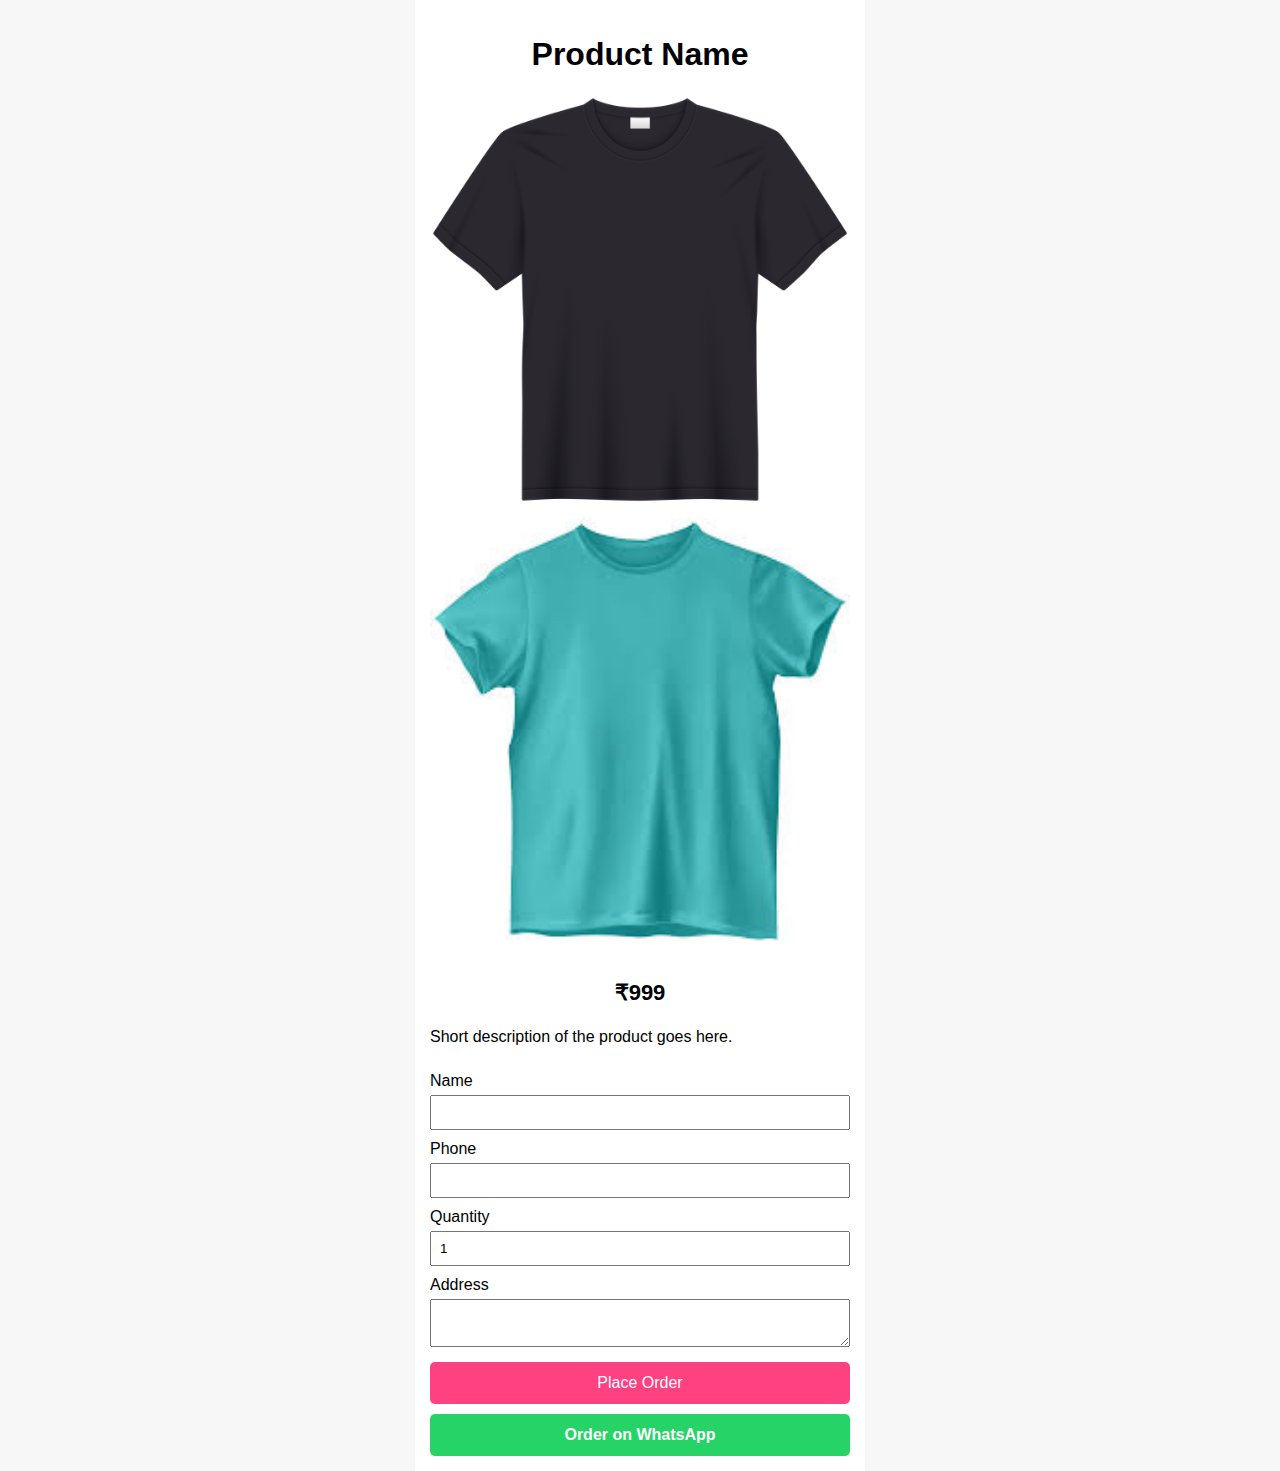
<file: products/product1.html>
<!DOCTYPE html>
<html lang="en">
<head>
  <meta charset="UTF-8">
  <title>Product Name</title>
  <meta name="viewport" content="width=device-width, initial-scale=1.0">
  <link rel="stylesheet" href="../css/style.css">
</head>
<body>

<div class="container">

  <h1>Product Name</h1>

  <!-- Image Gallery -->
  <div class="gallery">
    <img src="../images/product1.png">
    <img src="../images/product2.jpeg">
  </div>

  <p class="price">₹999</p>

  <p class="description">
    Short description of the product goes here.
  </p>

  <!-- Order Form -->
  <form action="https://formspree.io/f/mojjqrlb" method="POST">

    <input type="hidden" name="product" value="Product Name">

    <label>Name</label>
    <input type="text" name="name" required>

    <label>Phone</label>
    <input type="tel" name="phone" required>

    <label>Quantity</label>
    <input type="number" name="quantity" min="1" value="1">

    <label>Address</label>
    <textarea name="address" required></textarea>

    <button type="submit">Place Order</button>

  </form>
  <a
    class="whatsapp-btn"
    href="https://wa.me/91X7907859744?text=Hi, I want to order {{PRODUCT_NAME}}"
    target="_blank">
    Order on WhatsApp
  </a>
</div>

</body>
</html>
</file>
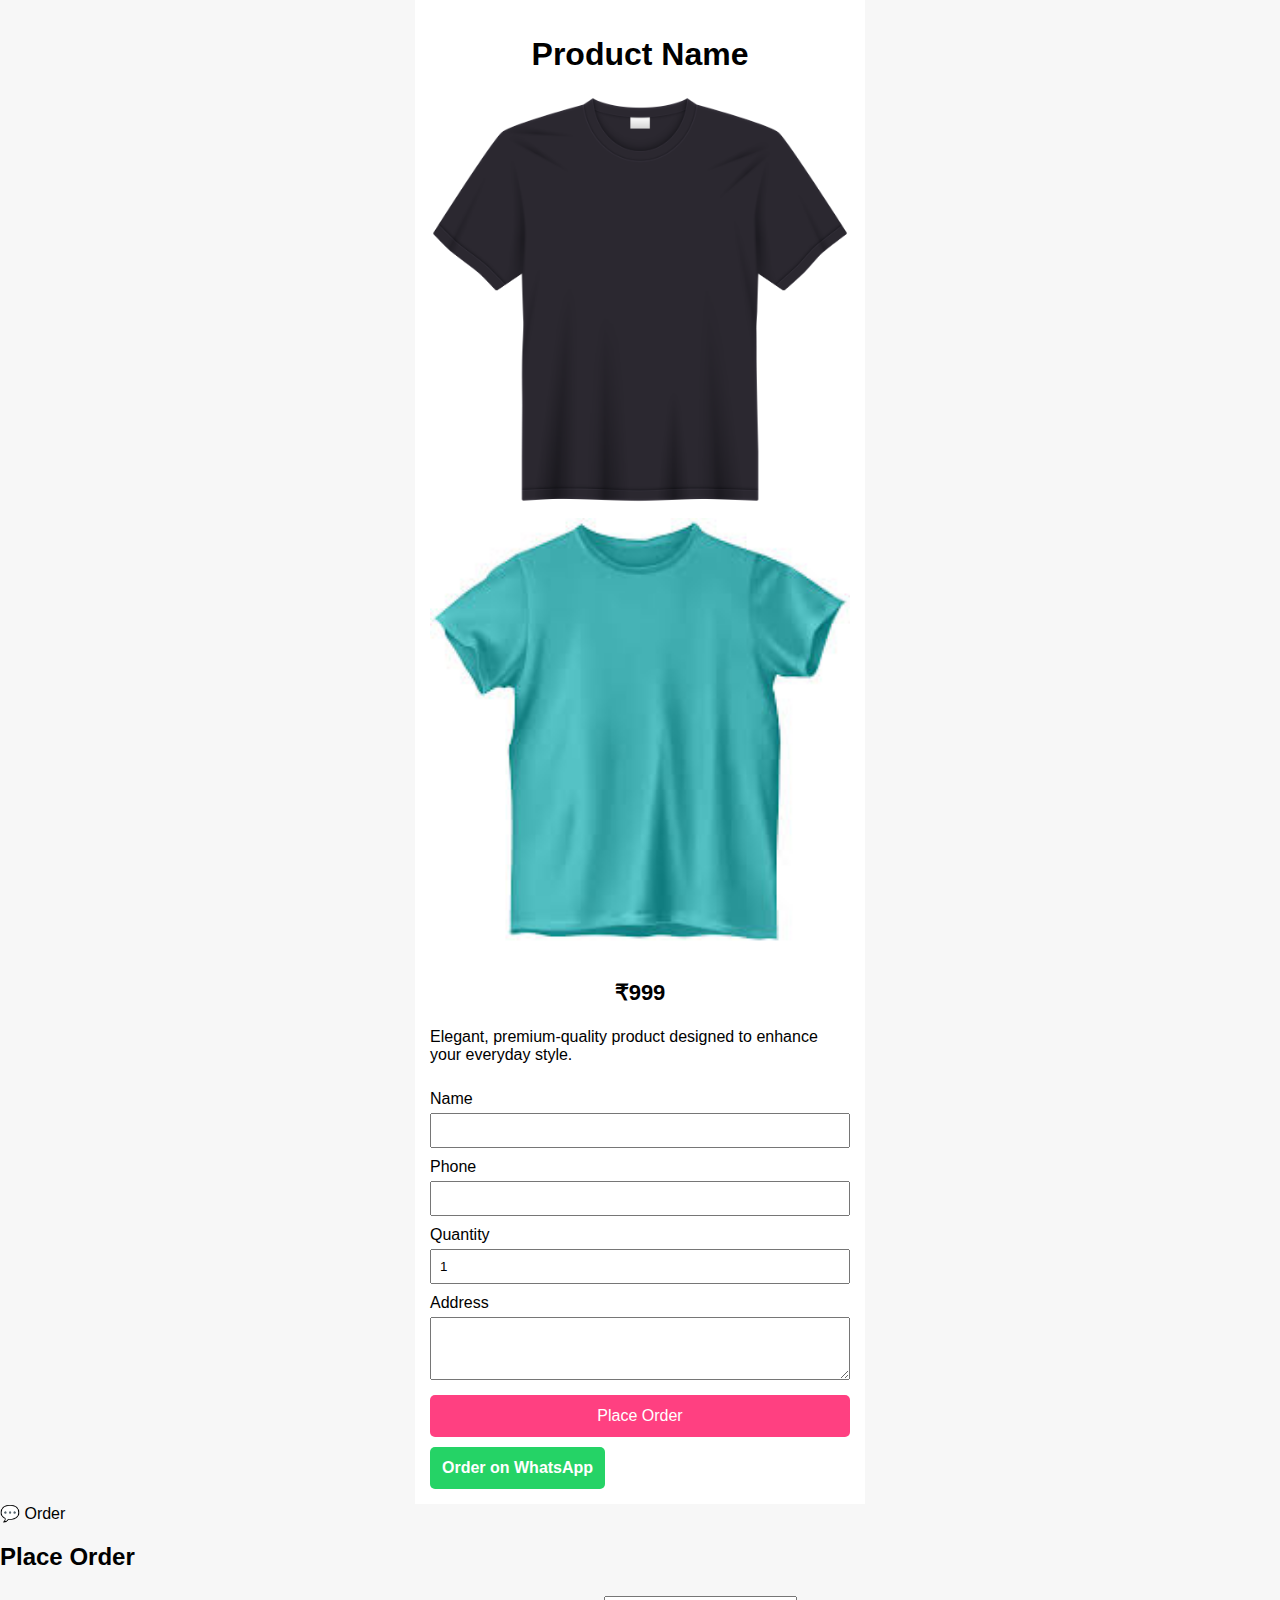
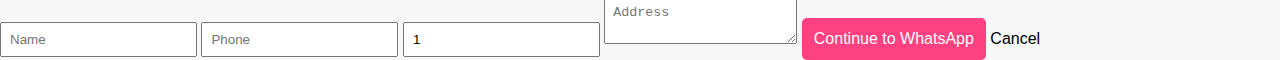
<file: products/template.html>
<!DOCTYPE html>
<html lang="en">
<head>
  <meta charset="UTF-8">
  <title>Product Name</title>
  <meta name="viewport" content="width=device-width, initial-scale=1.0">
  <link rel="stylesheet" href="../css/style.css">
</head>
<body>

<div class="container">

  <h1>Product Name</h1>

  <div class="gallery">
    <img src="../images/product1.png">
    <img src="../images/product2.jpeg">
  </div>

  <p class="price">₹999</p>

  <p class="description">
    Elegant, premium-quality product designed to enhance your everyday style.
  </p>

  <form action="https://formspree.io/f/mojjqrlb" method="POST">

    <input type="hidden" name="product" value="Product Name">

    <label>Name</label>
    <input type="text" name="name" required>

    <label>Phone</label>
    <input type="tel" name="phone" required>

    <label>Quantity</label>
    <input type="number" name="quantity" value="1" min="1">

    <label>Address</label>
    <textarea name="address" rows="3" required></textarea>

    <button type="submit">Place Order</button>
  </form>

  <button class="whatsapp-btn" onclick="orderWhatsApp()">
    Order on WhatsApp
  </button>

</div>

<script>
function orderWhatsApp() {
  const qty = document.querySelector('input[name="quantity"]').value;
  const msg = `Hi, I want to order Product Name. Quantity: ${qty}`;
  window.open(
    `https://wa.me/917907859744?text=${encodeURIComponent(msg)}`,
    '_blank'
  );
}
</script>
<div class="sticky-whatsapp" onclick="openOrder()">
  💬 Order
</div>
<div id="orderModal" class="modal">
  <div class="modal-box">
    <h2>Place Order</h2>

    <input id="name" placeholder="Name">
    <input id="phone" placeholder="Phone">
    <input id="qty" type="number" value="1" min="1">
    <textarea id="addr" placeholder="Address"></textarea>

    <button onclick="sendWhatsApp()">Continue to WhatsApp</button>
    <span class="close" onclick="closeOrder()">Cancel</span>
  </div>
</div>
</body>
</html>
</file>
<file: css/style.css>
body {
  font-family: Arial, sans-serif;
  background: #f7f7f7;
  margin: 0;
}

.container {
  max-width: 420px;
  margin: auto;
  background: #fff;
  padding: 15px;
}

h1 {
  text-align: center;
}

.gallery img {
  width: 100%;
  margin-bottom: 10px;
  border-radius: 8px;
}

.price {
  font-size: 22px;
  font-weight: bold;
  text-align: center;
}

form {
  display: flex;
  flex-direction: column;
}

label {
  margin-top: 10px;
}

input, textarea {
  padding: 8px;
  margin-top: 5px;
}

button {
  margin-top: 15px;
  padding: 12px;
  background: #ff4081;
  color: white;
  border: none;
  font-size: 16px;
  border-radius: 5px;
}

.subtitle {
  text-align: center;
  color: #666;
  margin-bottom: 20px;
}

.product-card {
  border: 1px solid #eee;
  padding: 10px;
  margin-bottom: 20px;
  text-align: center;
  border-radius: 10px;
}

.product-card img {
  width: 100%;
  border-radius: 10px;
}

.btn {
  display: block;
  margin-top: 10px;
  padding: 10px;
  background: #ff4081;
  color: white;
  text-decoration: none;
  border-radius: 5px;
}

.whatsapp-btn {
  display: block;
  text-align: center;
  margin-top: 10px;
  padding: 12px;
  background: #25D366;
  color: white;
  text-decoration: none;
  border-radius: 5px;
  font-weight: bold;
}
</file>
